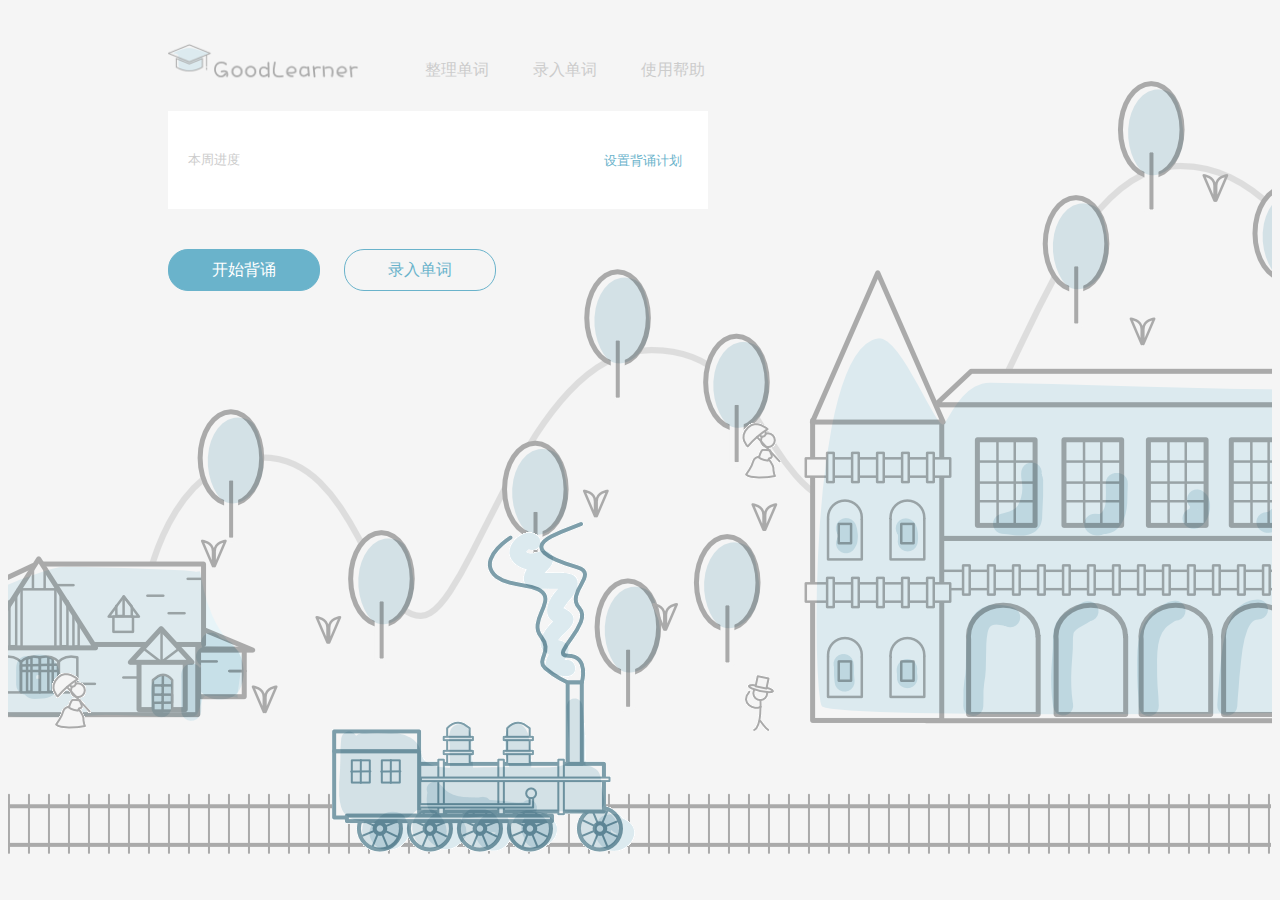
<file: index.html>
<!DOCTYPE html>
<html>
<head>
	<meta charset="utf-8">
	<title>good learner</title>
	<link rel="stylesheet" type="text/css" href="CSS/public.css">
	<link rel="stylesheet" type="text/css" href="CSS/index.css">
	<script src="https://apps.bdimg.com/libs/jquery/2.1.4/jquery.min.js"></script>
	<script type="text/javascript" src="javascript/public.js"></script>
	<script type="text/javascript" src="javascript/index.js"></script>
</head>
<body>
	<div id="messageBoxAndConfirmBox">	
	</div>
	<script type="text/javascript">
		$('#messageBoxAndConfirmBox').load("_messageBoxAndConfirmBox.txt");
	</script>
	
		<div class="setPlan" id="setPlan">
			<span>
				<h5>每次背诵单词数</h5>
				<div class="pages">
					<button onclick="changePages(this,-1,changePlan)">-</button>
					<input id="setPlanTimes" type="text" name="" value="15" onchange="changePages(this,0,changePlan)">
					<button onclick="changePages(this,1,changePlan)">+</button>
				</div>
			</span>
			<h5 id="currentWord"></h5>
			<h5 id="currentPlan"></h5>
			
			<button onclick="updatePlan()">确定</button>
			<button onclick="hideSetPlan()">取消</button>
		</div><!-- setPlan -->
	<div class="background" id="background"></div><!-- background -->
	
	<div class="main">
		<header>
			<a href="index.html"><img src="images/goodlearner.png"></a>
			<h5 id="username"></h5>
			
			<a href="wordMangementWFL.html">整理单词</a>
			<a href="input.html">录入单词</a>
			<a href="">使用帮助</a>
		</header>
		
		
			<div class="data" >
				<div class="section">
					<h5>本周进度 <button onclick="showSetPlan()">设置背诵计划</button></h5>
					<ul id="planUL">	
						
					</ul>
				</div>
				

		</div><!-- action -->
		<div class="action">
					<a href="memoryCard.html">开始背诵</a>
					<a href="input.html">录入单词</a>
				</div>
		<img src="images/woman.gif" class="woman1">
		<img src="images/woman2.gif" class="woman2">
		<img src="images/man.gif" class="man1">
		<img src="images/man2.gif" class="man2">	
	</div><!-- main -->
		<div class="rail"><div class="train"></div></div>
			
</body>
</html>
</file>
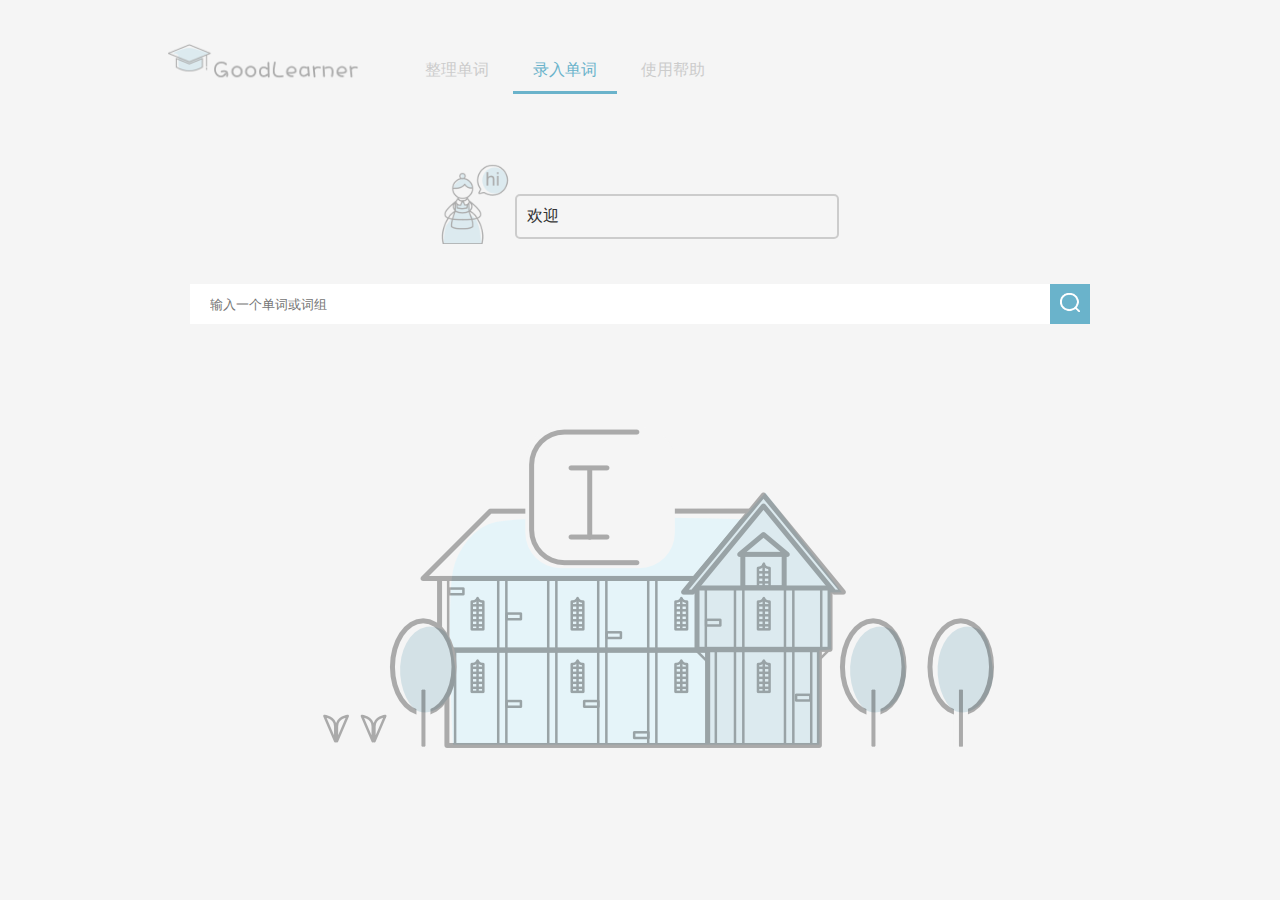
<file: input.html>
<!DOCTYPE html>
<html>
<head>
	<meta charset="utf-8">
	<title>录入单词</title>
	<link rel="stylesheet" type="text/css" href="CSS/public.css">
	<link rel="stylesheet" type="text/css" href="CSS/input.css">
	<script src="https://apps.bdimg.com/libs/jquery/2.1.4/jquery.min.js"></script>
	<script type="text/javascript" src="javascript/public.js"></script>
	<script type="text/javascript" src="javascript/insert.js"></script>
</head>
</head>
<body>
	<div class="main">
		<header>
			<a href="index.html"><img src="images/goodlearner.png"></a>
			<h5 id="username"></h5>
			
			<a href="wordMangementWFL.html">整理单词</a>
			<a href="input.html" class="selected">录入单词</a>
			<a href="">使用帮助</a>
		</header>
		<div class="messageBox" id="messageBox">
			<div class="message" >
				<img id="messageBoxImg" src="images/icon/maidHi.png" alt="">
				<div>
					<p id="messageBoxP">欢迎</p>

					<button id="messageBoxCancel" onclick="cancel()">撤销</button>
					<button id="messageBoxSubmit" onclick="insertWord(1)">确定</button>
				</div>
			</div><!-- message -->
		</div><!-- messageBox -->
				
			<div class="searchBar">
				<button onclick="insertWord()" id="submit" class="search"><img src="images/icon/search.png" alt=""></button>
				<input id="word"type="text" name="" placeholder="输入一个单词或词组" oninput ="showTips()" onfocus="showUL()" onblur="hideUL()">
				<ul id=option>
					
				</ul>
			</div>
				
	
</body>
</html>
</file>
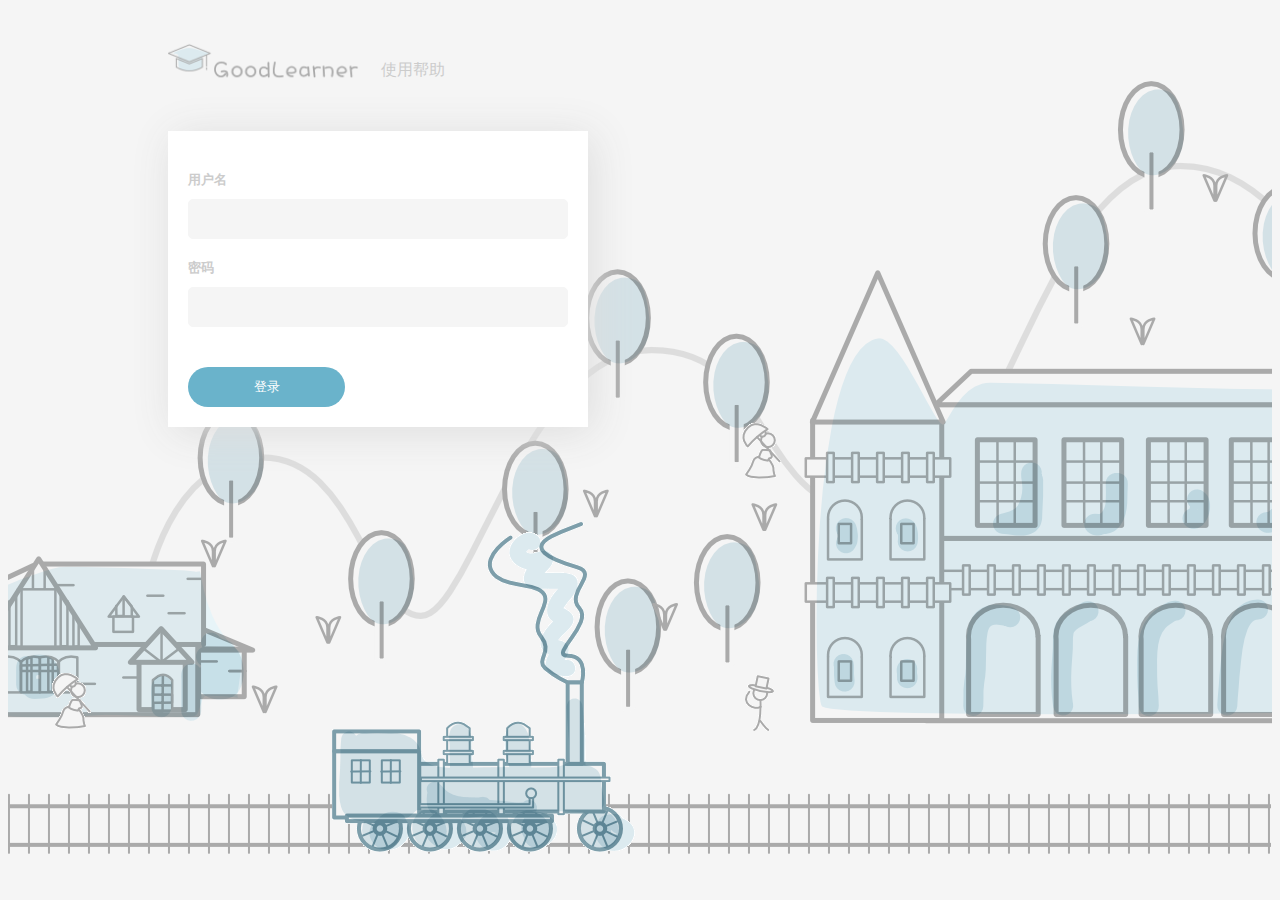
<file: logIn.html>
<!DOCTYPE html>
<html>
<head>
	<meta charset="utf-8">
	<title>登录</title>
	<link rel="stylesheet" type="text/css" href="CSS/public.css">
	<link rel="stylesheet" type="text/css" href="CSS/logIn.css">
	<script src="https://apps.bdimg.com/libs/jquery/2.1.4/jquery.min.js"></script>
<script type="text/javascript" src="javascript/public.js"></script>
<script type="text/javascript" src="javascript/login.js"></script>
</head>
<body>
	<!-- 来自index -->
	<div class="messageBox" id="messageBox">
			<div class="message" >
				<img id="messageBoxImg" src="images/icon/maidHi.png" alt="">
				<div>
					<p id="messageBoxP">欢迎</p>
					<button id="messageBoxCancel">撤销</button>
					<button id="messageBoxSubmit">确定</button>
				</div>
			</div><!-- message -->
	</div>
	<!----------------------- messageBox ------------------------------------------------>
	
		<div class="confirmBox">
		
			<div class="confirm">
				<img src="images/icon/maidWarning.png">
				<p>你确定要离开？</p>
				<button>取消</button>
				<button>确定</button>
			</div>
		</div>
	
	<!-- ----------------------------------confirmBox ----------------------------->
		<div class="main">
				<header>
					<a href="logIn.html"><img src="images/goodlearner.png"></a>
					<a href="">使用帮助</a>
				</header>	
				<div class="form">	
					<h5>用户名</h5>
					<input type="text" id="username">
					<h5>密码</h5>
					<input type="password" id="password">
					<button onclick="login()">登录</button>
				</div>
				<img src="images/woman.gif" class="woman1">
		<img src="images/woman2.gif" class="woman2">
		<img src="images/man.gif" class="man1">
		<img src="images/man2.gif" class="man2">
		</div>	<!-- main -->
		<div class="rail"><div class="train"></div></div>
</body>

</html>
</file>
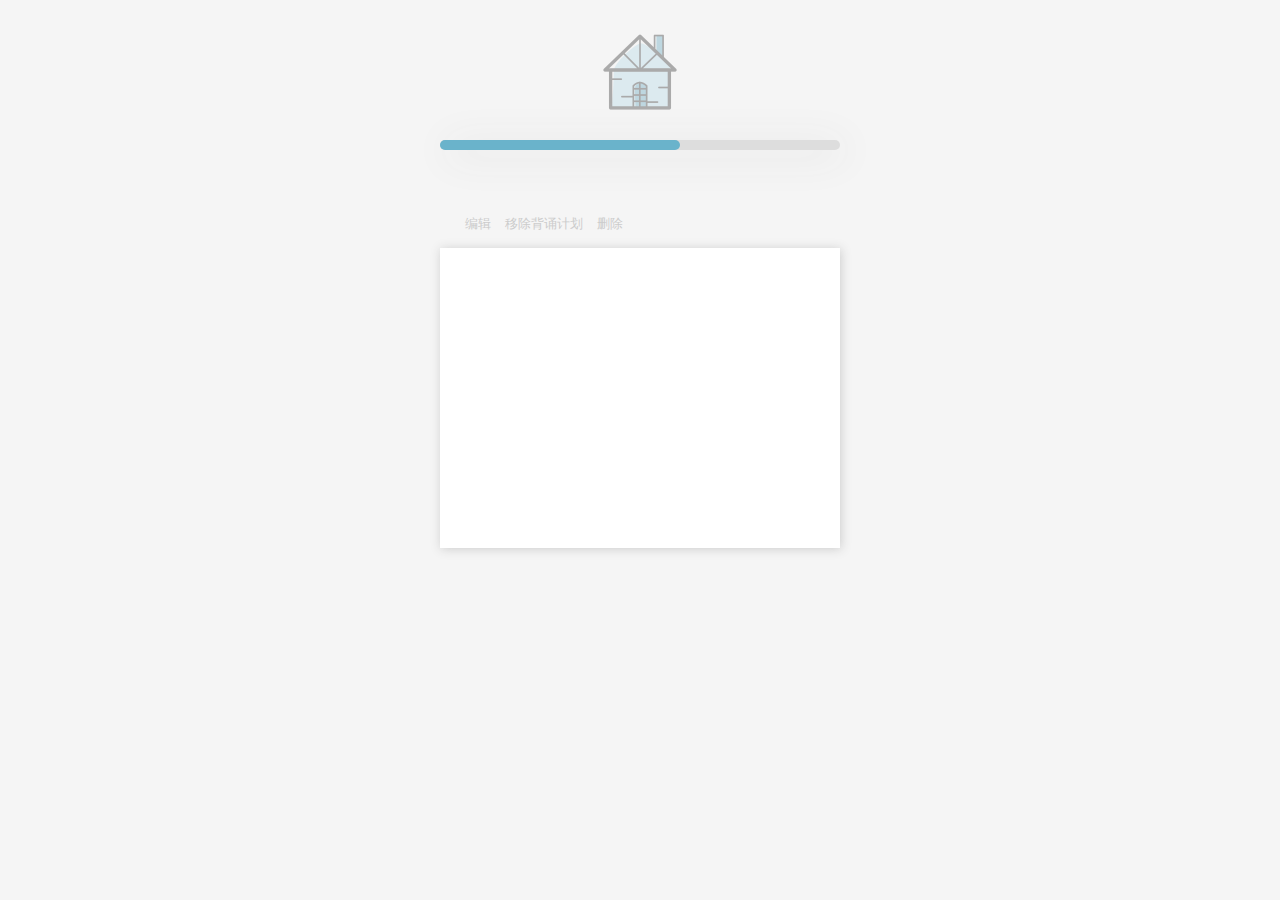
<file: memoryCard.html>
<!DOCTYPE html>
<html>
<head>
	<meta charset="utf-8">
	<title>单词背诵</title>
	<link rel="stylesheet" type="text/css" href="CSS/public.css">
	<link rel="stylesheet" type="text/css" href="CSS/memoryCard.css">
	<script src="https://apps.bdimg.com/libs/jquery/2.1.4/jquery.min.js"></script>
	<script type="text/javascript" src="javascript/public.js"></script>
	<script type="text/javascript" src="javascript/memoryCard.js"></script>
</head>
<body>
	<div id="messageBoxAndConfirmBox">	
	</div>
	<script type="text/javascript">
		$('#messageBoxAndConfirmBox').load("_messageBoxAndConfirmBox.txt");
	</script>
	<div class="mainMC">
		<div class="home">
			<img src="images/icon/home.png" alt="" onclick="leave()">
		</div>
		<div class="processBar">
			<div class="process"></div>
		</div>

		<div class="toolBar">
			<button>编辑</button>
			<button>移除背诵计划</button>
			<button>删除</button>
		</div>
		<div id="editBar" style="display: none;">
			<!-- ---------------------来自wordManagement，不能修改 ---------------------->
			<div class="inputBox">
			<form id="Editing">
				<h5>单词</h5>
				<input id="Cword" value="civilization">

				<h5>英式音标&美式音标</h5>
				<div class="phoneticSymbol">
					<input id="Esymbol" value="[ˌsɪvəlaɪˈzeɪʃn]">
					<input  id="Asymbol" value="[ˌsɪvələˈzeɪʃn]">
				</div><!-- phoneticSymbol -->

				<h5>词性&翻译</h5>
				<div class="line">
					<select>
						<option>n</option>
						<option>v</option>
						<option>adj</option>
						<option>adv</option>
					</select>
				<input id="Ctranslation" value="文明">
				</div><!-- line -->

				<h5>例句</h5>
				<textarea rows="3" cols="34" style="resize:none" >The ancient civilizations of Central and Latin America were founded upon corn</textarea>
				<h5>选择题型</h5>
				<div>
					<input type="checkbox" class="level" id="contextFirst" checked="chenked">
					<label for="contextFirst">猜词</label>
					<input type="checkbox" class="level" id="clozeTran">
					<label for="clozeTran">完型/翻译</label>
					<input type="checkbox" class="level" id="listenning">
					<label for="listenning">听写</label>
					<input type="checkbox" class="level" id="makeSentance">
					<label for="makeSentance">造句</label>
				</div>
					<h5>+ 添加一个例句</h5>
					<button class="cancle">取消</button>
				<button type="submit" class="submit">确定</button>
			</form>
		</div><!-- inputBox -->
			<!-- ---------------------来自wordManagement，不能修改 ---------------------->
		</div>
		<div class="card" id="card" >
		</div><!-- card -->
	
	</div><!-- main -->
	
</body>
</html>
</file>
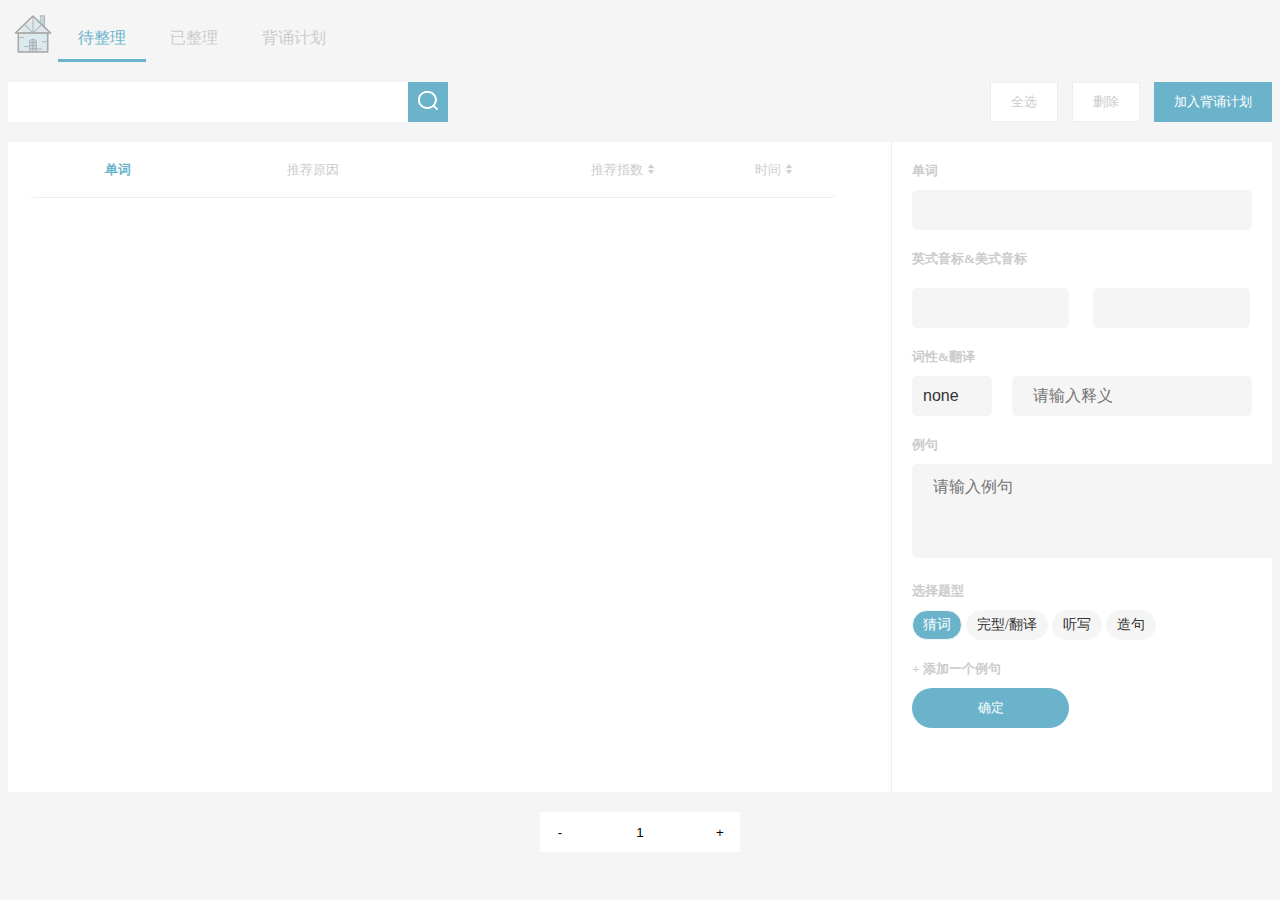
<file: wordMangementWFL.html>
<!DOCTYPE html>
	<html>
	<head>
		<title>整理单词</title>
		<meta charset="utf-8">
		<link rel="stylesheet" type="text/css" href="CSS/wordManagement.css">
		<link rel="stylesheet" type="text/css" href="CSS/public.css">
		<script src="https://apps.bdimg.com/libs/jquery/2.1.4/jquery.min.js"></script>
	<script type="text/javascript" src="javascript/public.js"></script>
	<script type="text/javascript" src="javascript/wordManagement.js"></script>

	</head>
	<body>
		<div class="messageBox" id="messageBox">
			<div class="message" >
				<img id="messageBoxImg" src="images/icon/maidHi.png" alt="">
				<div>
					<p id="messageBoxP">欢迎</p>
					<button id="messageBoxCancel">撤销</button>
					<button id="messageBoxSubmit">确定</button>
				</div>
			</div><!-- message -->
	</div>
	<!----------------------- messageBox ------------------------------------------------>
	
		<div class="confirmBox">
		
			<div class="confirm">
				<img src="images/icon/maidWarning.png">
				<p>你确定要离开？</p>
				<button>取消</button>
				<button>确定</button>
			</div>
		</div>
	
	<!-- ----------------------------------confirmBox ----------------------------->
		<div class="mainWM">
			<header >
				<a href="index.html"><img src="images/icon/home.png"></a>
				<button id="tabPreword" class="selected"  onclick="table.changeTableName('preword')">待整理</button>
				<button  id="tabWord" onclick="table.changeTableName('word')" >已整理</button>
				<button  id="tabPlan" onclick="table.changeTableName('plan')" >背诵计划</button>
			</header><!-- tabBar -->
			<!-- -------------------------------工具箱 ----------------------------------------------------------------->
			<div class="toolBar">
				<div class="searchBar">
					<button class="search"><img src="images/icon/search.png" alt=""></button>
					<input type="text" name="">
				</div>
				
				<div class="action">
					<button onclick="selectAll(this)">全选</button>
					<button onclick="deleteWords()">删除</button>
					<button id="changePlanAll"class="highline" onclick="changePlanAll(this)">加入背诵计划</button>				
				</div>
			</div><!-- toolBar -->
	
		
	<div class="backDrop">
		<div class="left">
<!-- ----------------------------------------------表格---------------------------------------------------->
			<table class="waitForLogging" id="table">
				<tr>
					<th></th>
					<th>单词</th>
					<th>推荐原因</th>
					<th>推荐指数 <button class="rank"><img src="images/icon/rank.png"></button></th>
					<th>时间 <button class="rank"><img src="images/icon/rank.png"></button> </th>
				</tr><!-- 标题栏 -->
			</table>
		</div><!-- left -->
		<!-- --------------------------------右边栏-------------------------------------- -->
		<div class="right">
		<div class="inputBox">
			<div id="Editing">
				<h5>单词</h5>
				<input id="CwordId" >
				<input id="Cword" value="" onchange="inputBox.getPhoneticSymbol()">

				<h5>英式音标&美式音标</h5>
				<div class="phoneticSymbol">
					<input id="phoneticSymbolID" >
					<input id="Esymbol" value="">
					<input  id="Asymbol" value="">
				</div><!-- phoneticSymbol -->

				<h5>词性&翻译</h5>
				<div class="line">
					<input id="property" type="" name="" class="select"  readonly="readonly" onfocus="showOptions(this)" onblur="hideOptions(this)" value="none">
					<ul>
						<li>none</li>
						<li>n.</li>
						<li>v.</li>
						<li>pron.</li>
						<li>adj.</li>
						<li>adv.</li>
						<li>num.</li>
						<li>art.</li>
						<li>prep.</li>
						<li>conj.</li>
						<li>interj.</li>
					</ul>
					
				<input id="Ctranslation" value="" placeholder="请输入释义">
				</div><!-- line -->

				<h5>例句</h5>
				<div id="exampleSentence">
					<textarea  rows="3" cols="34" style="resize:none" placeholder="请输入例句"></textarea>
				</div>
				
				<h5>选择题型</h5>
				<div>
					<input type="checkbox" class="level" id="contextFirst" checked="chenked">
					<label for="contextFirst">猜词</label>
					<input type="checkbox" class="level" id="clozeTran">
					<label for="clozeTran">完型/翻译</label>
					<input type="checkbox" class="level" id="listenning">
					<label for="listenning">听写</label>
					<input type="checkbox" class="level" id="makeSentance">
					<label for="makeSentance">造句</label>
				</div>
					<h5 onclick="inputBox.addNewExampleSentence()">+ 添加一个例句</h5>
					
				<button  onclick="inputBox.submit()" class="submit">确定</button>
				<button class="cancle">取消</button>
			</div>
		</div><!-- inputBox -->
	</div><!-- right -->
	</div><!-- backDrop -->
	<div class="pages">
		<button onclick="changePages(this,-1, changeTablePage)">-</button>
		<input id="tablePages" type="text" name="" value="1" onchange="changePages(this,0, changeTablePage)">
		<button onclick="changePages(this,1, changeTablePage)">+</button>
	</div>
</div><!-- main -->

	</body>
	</html>
</file>
<file: CSS/public.css>
body {
  background-color: #f5f5f5; }

body {
  font-family: "Microsoft Yahei";
  color: #333; }

.inputBox {
  height: 100%;
  position: relative;
  box-sizing: border-box;
  padding: 20px;
  background: #fff;
  overflow-y: auto; }
  .inputBox h5 {
    margin: 20px 0 10px 0px;
    color: #ccc; }
    .inputBox h5:first-child {
      margin-top: 0; }
  .inputBox input, .inputBox select, .inputBox textarea, .inputBox label {
    box-sizing: border-box;
    padding: 10px 20px;
    height: 40px;
    border: 1px solid #f5f5f5;
    font-size: 1em;
    background: #f5f5f5;
    color: #333;
    border-radius: 5px; }
    .inputBox input:focus, .inputBox select:focus, .inputBox textarea:focus, .inputBox label:focus {
      background-color: #fff;
      border: 1px solid #ccc;
      color: #333;
      box-shadow: inset -1px -1px 10px #f5f5f5;
      transition: all 0.5s; }
  .inputBox textarea {
    margin-top: 10px; }
    .inputBox textarea:first-child {
      margin-top: 0; }
  .inputBox #Cword, .inputBox #Ctranslation {
    width: 100%; }
  .inputBox #CwordId, .inputBox #phoneticSymbolID {
    display: none; }
  .inputBox #Esymbol, .inputBox #Asymbol {
    margin-top: 10px;
    width: 157px;
    box-sizing: border-box; }
  .inputBox #Esymbol {
    margin-right: 20px; }
  .inputBox .line {
    position: relative;
    padding: 0  0 0 100px; }
    .inputBox .line .select {
      position: absolute;
      padding: 10px;
      top: 0;
      left: 0;
      width: 80px; }
    .inputBox .line ul {
      display: none;
      position: absolute;
      top: 40px;
      left: 0;
      margin: 0;
      background: #fff;
      width: 80px;
      padding: 0;
      box-shadow: 5px 5px 40px #ddd; }
      .inputBox .line ul li {
        list-style-type: none;
        padding: 10px; }
        .inputBox .line ul li:hover {
          background: #f5f5f5;
          transition: all 0.2s; }
  .inputBox .level {
    display: none; }
    .inputBox .level:checked + label {
      color: #fff;
      background: #6ab3cb; }
  .inputBox label {
    display: inline-block;
    word-break: keep-all;
    padding: 5px 10px;
    height: 30px;
    font-size: 14px;
    background: #f5f5f5;
    border-radius: 15px; }
  .inputBox textarea {
    height: auto;
    background: #f5f5f5;
    font-family: "Microsoft Yahei";
    line-height: 1.5em; }
    .inputBox textarea:hover, .inputBox textarea:focus {
      color: #333;
      transition: all 0.5s; }
  .inputBox button {
    border: 1px solid #999;
    background: #fff;
    width: 157px;
    height: 40px;
    border-radius: 20px;
    text-align: center; }
  .inputBox .submit {
    border: none;
    background: #6ab3cb;
    color: #fff; }
  .inputBox .cancle {
    color: #999; }

header img {
  height: 50px; }
header a, header button, header h5 {
  margin: 0;
  display: inline-block;
  padding: 20px 20px 10px 20px;
  border-bottom: 2px;
  color: #ccc;
  font-size: 16px; }
header a {
  text-decoration: none; }
  header a:first-child {
    padding: 0;
    float: left;
    border: none; }
header h5 {
  color: #6ab3cb;
  text-decoration: underline; }
header .selected {
  color: #6ab3cb;
  border-bottom: solid #6ab3cb; }

.main {
  max-width: 1600px;
  height: 720px;
  box-sizing: border-box;
  padding: 0 160px;
  margin: 40px auto  0 auto;
  position: relative;
  background-position: center -120px;
  background-repeat: no-repeat;
  background-image: url("../images/background.png");
  background-size: 1600px; }
  .main .woman1, .main .woman2, .main .man1, .main .man2 {
    position: absolute; }
  .main .woman1 {
    top: 630px;
    left: 20px; }
  .main .woman2 {
    top: 380px;
    left: 730px; }
  .main .man1 {
    top: 200px;
    left: 1300px; }
  .main .man2 {
    top: 630px;
    left: 730px; }

.rail {
  margin-top: -300px;
  position: relative;
  width: 99.9%;
  height: 400px;
  background-image: url("../images/rail.png");
  background-repeat: repeat-x;
  overflow: hidden; }
  .rail .train {
    position: absolute;
    z-index: 1;
    width: 500px;
    height: 400px;
    left: 25%;
    bottom: 0;
    animation: move 40s infinite;
    background-image: url("../images/train.gif"); }

@keyframes move {
  0% {
    left: -300px; }
  100% {
    left: 100%; } }
.message {
  width: 100%;
  min-height: 120px;
  box-sizing: border-box;
  padding: 50px 20px 20px 100px;
  position: relative; }
  .message img {
    position: absolute;
    top: 20px;
    left: 20px;
    width: 80px; }
  .message div {
    width: 300px;
    padding: 10px;
    border-radius: 5px;
    border: 2px solid #cccccc;
    display: inline-block;
    color: #333; }
  .message button {
    display: none;
    float: right;
    background: none;
    border: none;
    font-size: 1em;
    color: #6ab3cb; }
  .message p {
    margin: 0; }

.messageBox {
  display: none;
  z-index: 9;
  position: fixed;
  width: 450px;
  margin-left: -225px;
  left: 50%;
  top: 20px;
  background: #f5f5f5;
  border-radius: 10px;
  box-shadow: 5px 5px 40px #ddd; }

.confirmBox {
  display: none;
  z-index: 10;
  position: fixed;
  width: 380px;
  height: 300px;
  top: 200px;
  left: 50%;
  margin-left: -225px;
  box-sizing: border-box;
  padding: 20px;
  background: #fff;
  border-radius: 10px;
  box-shadow: 5px 5px 40px #ddd; }
  .confirmBox img {
    margin: 0px auto;
    display: block;
    width: 100px; }
  .confirmBox p {
    margin: 20px 0 20px 0;
    text-align: center;
    min-height: 80px;
    font-size: 1.5em;
    color: #333; }
  .confirmBox button {
    border: none;
    width: 157px;
    height: 40px;
    border-radius: 20px;
    text-align: center;
    background: #f5f5f5; }
    .confirmBox button:last-child {
      margin-left: 20px;
      background: #6ab3cb;
      color: #fff; }

.background {
  display: none;
  z-index: 2;
  position: fixed;
  opacity: 0.1;
  background: #000;
  top: 0;
  bottom: 0;
  right: 0;
  left: 0; }
</file>
<file: CSS/index.css>
body {
  background-color: #f5f5f5; }

.action a {
  display: inline-block;
  height: 40px;
  width: 150px;
  border-radius: 20px;
  border: #6ab3cb 1px solid;
  color: #6ab3cb;
  line-height: 40px;
  vertical-align: top;
  text-decoration: none;
  text-align: center;
  background: #f5f5f5; }
  .action a:hover {
    box-shadow: 5px 5px 40px #ddd;
    transition: all 0.5s; }
  .action a:first-child {
    margin-right: 20px;
    color: #fff;
    background: #6ab3cb;
    border: #6ab3cb 1px solid; }

.data {
  max-width: 500px;
  margin: 20px 0 40px 0;
  padding: 20px 20px;
  background: #fff; }
  .data .section h5 {
    margin: 20px 0 10px 0;
    color: #ccc;
    font-weight: normal; }
    .data .section h5 button {
      border: none;
      background: none;
      color: #6ab3cb;
      float: right; }
  .data .section ul {
    margin: 20px 0;
    padding: 0; }
  .data .section li {
    list-style-type: none;
    display: inline-block;
    padding: 0 15px; }
    .data .section li img {
      width: 40px; }
    .data .section li p {
      width: 34px;
      height: 34px;
      background: #f5f5f5;
      color: #ccc;
      line-height: 34px;
      text-align: center;
      border-radius: 17px; }
    .data .section li h6 {
      margin: 5px 0;
      width: 100%;
      text-align: center;
      color: #ccc; }

.setPlan {
  display: none;
  z-index: 10;
  position: fixed;
  width: 470px;
  height: 300px;
  box-sizing: border-box;
  padding: 20px;
  top: 200px;
  left: 50%;
  margin-left: -225px;
  background: #fff;
  box-shadow: 5px 5px 40px #ddd; }
  .setPlan span {
    display: inline-block;
    margin-right: 20px; }
    .setPlan span:nth-child(2) {
      margin-right: 0; }
  .setPlan h5 {
    width: 200px;
    margin: 10px 0;
    color: #ccc; }
    .setPlan h5 em {
      padding: 0 5px;
      font-style: none;
      font-weight: bold;
      color: #6ab3cb; }
  .setPlan button {
    float: right;
    border: none;
    width: 157px;
    height: 40px;
    border-radius: 20px;
    margin: 40px 0 0 20px;
    text-align: center;
    background: #6ab3cb;
    color: #fff; }
    .setPlan button:last-child {
      background: #f5f5f5;
      color: #ccc; }
  .setPlan .pages {
    position: relative;
    width: 200px;
    margin: 20px 0;
    color: #ccc; }
    .setPlan .pages input {
      height: 40px;
      padding: 0 60px 0 60px;
      width: 200px;
      box-sizing: border-box;
      border: 1px solid #eee;
      text-align: center; }
    .setPlan .pages button {
      border: 1px solid #eee;
      background: #fff;
      padding: 0;
      position: absolute;
      top: 0;
      bottom: 0;
      width: 40px;
      margin: 0;
      border-radius: 0; }
      .setPlan .pages button:first-child {
        left: 0; }
      .setPlan .pages button:last-child {
        right: 0; }
      .setPlan .pages button:hover {
        background-color: #6ab3cb;
        color: #fff; }
</file>
<file: CSS/input.css>
body {
  background-color: #f5f5f5; }

.main {
  background-image: url("../images/inputBackground.png");
  height: 850px; }

.messageBox {
  display: block;
  position: static;
  margin: 50px auto 20px auto;
  box-shadow: none; }
  .messageBox .message p {
    margin: 0;
    padding: 0; }

.searchBar {
  max-width: 900px;
  height: 40px;
  margin: 0px auto;
  position: relative; }
  .searchBar ul {
    display: none;
    position: absolute;
    top: 0;
    left: 0;
    right: 40px;
    z-index: 2;
    margin: 0;
    margin-top: 40px;
    padding: 10px 00px;
    background: #fff;
    opacity: 0.5; }
  .searchBar li {
    margin: 5px 0;
    padding: 5px 30px;
    list-style-type: none; }
    .searchBar li:hover {
      background: #6ab3cb;
      color: #fff;
      transition: all 0.5s; }
  .searchBar #selected {
    background: #6ab3cb;
    color: #fff; }
  .searchBar input {
    height: 40px;
    padding: 0 60px 0 20px;
    width: 100%;
    box-sizing: border-box;
    border: none; }
    .searchBar input:hover, .searchBar input:hover + button {
      box-shadow: 5px 5px 40px #ddd;
      transition: all 0.5s; }
  .searchBar .search {
    border: none;
    padding: 0;
    position: absolute;
    top: 0;
    right: 0;
    bottom: 0;
    background: #6ab3cb;
    width: 40px; }
    .searchBar .search img {
      width: 20px; }
    .searchBar .search:hover ~ input {
      box-shadow: 5px 5px 40px #ddd;
      transition: all 0.5s; }
</file>
<file: CSS/logIn.css>
body {
  background-color: #f5f5f5; }

.form {
  width: 380px;
  padding: 20px;
  margin: 40px 0 0 0;
  background: #fff;
  box-shadow: 5px 5px 40px #ddd; }

h5 {
  margin: 20px 0 10px 0px;
  color: #ccc; }

input {
  box-sizing: border-box;
  width: 100%;
  padding: 10px 20px;
  height: 40px;
  border: 1px solid #f5f5f5;
  font-size: 1em;
  background: #f5f5f5;
  color: #333;
  border-radius: 5px; }
  input:focus {
    background-color: #fff;
    border: 1px solid #ccc;
    color: #333;
    box-shadow: inset -1px -1px 10px #f5f5f5;
    transition: all 0.5s; }

button {
  width: 157px;
  height: 40px;
  border-radius: 20px;
  border: none;
  margin: 40px 0 0 0;
  background: #6ab3cb;
  color: #fff; }
</file>
<file: CSS/memoryCard.css>
body {
  background-color: #f5f5f5; }

body {
  background: #f5f5f5; }

.mainMC {
  margin: 0 auto;
  width: 400px; }

.home {
  width: 100%;
  margin: 20px 0; }
  .home img {
    display: block;
    width: 100px;
    margin: 0 auto; }

.processBar {
  position: relative;
  margin-top: 20px;
  width: 100%;
  background: #ddd;
  box-shadow: 5px 5px 40px #ddd;
  height: 10px;
  border-radius: 5px; }
  .processBar .process {
    width: 60%;
    height: 10px;
    background-color: #6ab3cb;
    border-radius: 5px; }

.toolBar {
  margin: 60px 0 10px 20px; }
  .toolBar button {
    border: none;
    background: none;
    padding: 5px;
    color: #ccc; }

.card {
  position: relative;
  width: 100%;
  min-height: 300px;
  box-sizing: border-box;
  padding: 20px;
  background: #fff;
  box-shadow: 1px 1px 10px #ccc; }
  .card button {
    position: absolute;
    bottom: -60px;
    border: none;
    width: 190px;
    height: 40px;
    box-sizing: border-box;
    font-size: 1.2em;
    color: #fff;
    background: #6ab3cb;
    border-radius: 5px;
    box-shadow: 5px 5px 40px #ddd; }
  .card .rightButton, .card .submitButton {
    right: 0; }
  .card .leftButton {
    left: 0; }

.contextFirst, .listening, .clozeTest, .translation, .makeSentence, .congratulation {
  width: 100%;
  min-height: 260px; }
  .contextFirst .question, .listening .question, .clozeTest .question, .translation .question, .makeSentence .question, .congratulation .question {
    min-height: 160px;
    padding-bottom: 20px; }
  .contextFirst p, .listening p, .clozeTest p, .translation p, .makeSentence p, .congratulation p {
    color: #999; }
  .contextFirst em, .listening em, .clozeTest em, .translation em, .makeSentence em, .congratulation em {
    padding: 0 5px;
    font-weight: bold;
    color: #6ab3cb; }
  .contextFirst i, .listening i, .clozeTest i, .translation i, .makeSentence i, .congratulation i {
    padding: 0px 10px;
    color: #ccc;
    font-size: 0.8em; }
  .contextFirst .answer, .contextFirst input, .contextFirst textarea, .listening .answer, .listening input, .listening textarea, .clozeTest .answer, .clozeTest input, .clozeTest textarea, .translation .answer, .translation input, .translation textarea, .makeSentence .answer, .makeSentence input, .makeSentence textarea, .congratulation .answer, .congratulation input, .congratulation textarea {
    bottom: 0;
    width: 100%;
    min-height: 80px;
    box-sizing: border-box;
    padding: 20px;
    background: #f5f5f5;
    font-size: 1.5em;
    border-radius: 5px; }
  .contextFirst .answer, .listening .answer, .clozeTest .answer, .translation .answer, .makeSentence .answer, .congratulation .answer {
    background-image: url("../images/icon/answer.png");
    background-size: 40px; }
    .contextFirst .answer p, .listening .answer p, .clozeTest .answer p, .translation .answer p, .makeSentence .answer p, .congratulation .answer p {
      padding: 0;
      margin: 0;
      display: none; }
  .contextFirst input, .contextFirst textarea, .listening input, .listening textarea, .clozeTest input, .clozeTest textarea, .translation input, .translation textarea, .makeSentence input, .makeSentence textarea, .congratulation input, .congratulation textarea {
    border: 1px solid #f5f5f5; }
    .contextFirst input:focus, .contextFirst textarea:focus, .listening input:focus, .listening textarea:focus, .clozeTest input:focus, .clozeTest textarea:focus, .translation input:focus, .translation textarea:focus, .makeSentence input:focus, .makeSentence textarea:focus, .congratulation input:focus, .congratulation textarea:focus {
      background: none;
      border: 1px dotted #ccc;
      transition: all 0.5s; }
  .contextFirst del, .listening del, .clozeTest del, .translation del, .makeSentence del, .congratulation del {
    margin: 0 5px -4px 5px;
    padding: 5px;
    display: inline-block;
    width: 4em;
    height: 1em;
    border-radius: 5px;
    background: #f5f5f5; }
  .contextFirst .tips, .listening .tips, .clozeTest .tips, .translation .tips, .makeSentence .tips, .congratulation .tips {
    width: 100%;
    min-height: 80px;
    box-sizing: border-box;
    padding: 20px;
    border-radius: 5px;
    background-image: url("../images/icon/tips.png");
    background-size: 30px; }
    .contextFirst .tips p, .listening .tips p, .clozeTest .tips p, .translation .tips p, .makeSentence .tips p, .congratulation .tips p {
      margin: 0;
      display: none;
      line-height: 150%;
      font-size: 0.8em; }
  .contextFirst .show, .listening .show, .clozeTest .show, .translation .show, .makeSentence .show, .congratulation .show {
    background: #fff;
    border: 1px dotted #ccc; }
    .contextFirst .show p, .listening .show p, .clozeTest .show p, .translation .show p, .makeSentence .show p, .congratulation .show p {
      display: block; }

.contextFirst p, .clozeTest p {
  line-height: 180%;
  padding: 20px 10px;
  margin: 0;
  font-size: 1em;
  color: #999; }

.congratulation img {
  display: block;
  width: 100px;
  margin: 0 auto 20px auto; }
.congratulation h1 {
  margin: 0;
  padding: 20px;
  font-size: 1.5em;
  font-weight: bolder;
  text-align: center; }

.listening img {
  display: block;
  width: 50px;
  margin: 0 auto 20px auto; }

.clozeTest ul {
  margin: 0;
  border: 1px dotted #ccc;
  padding: 10px;
  border-radius: 5px; }
.clozeTest li {
  font-size: 0.8em;
  color: #999;
  margin: 5px;
  list-style: none;
  display: inline-block; }
.clozeTest p {
  margin-top: 10px; }

.translation h1 {
  margin: 0;
  padding: 20px;
  font-size: 1.5em;
  font-weight: bolder; }

.makeSentence h1 {
  margin: 0;
  padding: 20px;
  font-size: 1.5em;
  font-weight: bolder; }
.makeSentence textarea {
  resize: none;
  border: none;
  font-family: "Microsoft Yahei";
  font-size: 1em;
  color: #999; }

.editBar {
  margin: 0 auto;
  left: 420px;
  top: 150px;
  width: 380px;
  height: 650px;
  box-shadow: 5px 5px 40px #ddd; }
</file>
<file: CSS/wordManagement.css>
body {
  background-color: #f5f5f5; }

button {
  background: none;
  border: none; }

.mainWM {
  position: relative;
  max-width: 1280px;
  margin: 0 auto; }

.backDrop {
  position: relative;
  max-width: 1280px;
  min-height: 650px;
  background-color: #fff; }

.left {
  max-width: 900px;
  display: inline-block; }

.right {
  position: absolute;
  top: 0px;
  right: 0px;
  width: 380px;
  height: 100%;
  border-left: 1px solid #eee; }

.inputBox .cancle {
  display: none; }

select {
  background: #fff;
  padding: 5px;
  border: none;
  color: #ccc;
  font-size: 0.8em; }

.toolBar {
  margin: 20px 0;
  position: relative; }
  .toolBar .searchBar {
    display: inline-block;
    position: relative;
    width: 440px; }
    .toolBar .searchBar input {
      height: 40px;
      padding: 0 60px 0 20px;
      width: 440px;
      box-sizing: border-box;
      border: none; }
      .toolBar .searchBar input:focus, .toolBar .searchBar input:hover, .toolBar .searchBar input:focus + button, .toolBar .searchBar input:hover + button {
        box-shadow: 5px 5px 40px #ddd;
        transition: all 0.5s; }
    .toolBar .searchBar .search {
      padding: 0;
      position: absolute;
      top: 0;
      right: 0;
      bottom: 0;
      background: #6ab3cb;
      width: 40px; }
      .toolBar .searchBar .search:hover ~ input {
        box-shadow: 5px 5px 40px #ddd;
        transition: all 0.5s; }
  .toolBar img {
    width: 20px; }
  .toolBar .action {
    position: absolute;
    right: 0;
    display: inline-block; }
    .toolBar .action button {
      margin: 0 0px 0px 10px;
      height: 40px;
      padding: 0 20px;
      text-align: center;
      border: 1px solid #eee;
      background: #fff;
      color: #ccc; }
      .toolBar .action button:hover {
        box-shadow: 5px 5px 40px #ddd;
        transition: all 0.5s; }
    .toolBar .action .highline {
      background-color: #6ab3cb;
      border: #6ab3cb;
      color: #fff; }

table {
  padding: 0 20px 0 20px;
  box-sizing: border-box;
  width: 100%;
  text-align: left;
  color: #ccc; }
  table .rank {
    padding: 0;
    background: none; }
    table .rank img {
      height: 10px; }
  table .tableCheckBox {
    display: none; }
    table .tableCheckBox:checked ~ div {
      background-color: #f5f5f5;
      border: #fff; }
    table .tableCheckBox:checked + label {
      background: url("../images/icon/checked.png");
      background-size: 14px;
      background-repeat: no-repeat;
      border: none; }
  table label {
    display: block;
    width: 14px;
    height: 14px;
    border: 1px #cccc solid; }
  table div {
    display: block;
    position: absolute;
    top: 0;
    bottom: 0;
    left: 0;
    right: 0;
    z-index: -1;
    border-radius: 5px; }
  table tr {
    position: relative;
    display: block;
    padding: 15px 0;
    width: 100%;
    border-bottom: 1px;
    border-radius: 5px; }
    table tr:first-child {
      border-bottom: 1px solid #eee; }
      table tr:first-child:hover {
        background-color: #fff;
        transition: all 0.5s; }
    table tr:hover {
      margin-right: -20px;
      background: #f5f5f5;
      transition: all 0.5s; }
  table th {
    font-weight: normal;
    font-size: 0.8em;
    color: #ccc; }
  table button {
    background: #fff;
    padding: 5px;
    border-radius: 2px; }
  table img {
    height: 1em; }
  table .exampleSentence, table .property {
    display: none; }
  table td {
    display: inline-block; }

.icon {
  width: 16px; }

.waitForLogging th:first-child, .waitForLogging td:first-child, .loggedData th:first-child, .loggedData td:first-child, .plan th:first-child, .plan td:first-child {
  padding: 0 0 0 40px;
  width: 30px; }
.waitForLogging th:last-child, .waitForLogging td:last-child, .loggedData th:last-child, .loggedData td:last-child, .plan th:last-child, .plan td:last-child {
  padding: 0 40px 0 0; }
.waitForLogging th:nth-child(2), .waitForLogging td:nth-child(2), .loggedData th:nth-child(2), .loggedData td:nth-child(2), .plan th:nth-child(2), .plan td:nth-child(2) {
  color: #6ab3cb;
  font-weight: bold;
  overflow: hidden;
  box-sizing: border-box;
  width: 180px; }
.waitForLogging th:nth-child(3), .waitForLogging td:nth-child(3), .loggedData th:nth-child(3), .loggedData td:nth-child(3), .plan th:nth-child(3), .plan td:nth-child(3) {
  overflow: hidden;
  width: 180px; }

.plan td:nth-child(4), .plan td:nth-child(5), .plan td:nth-child(6), .plan td:nth-child(7), .plan th:nth-child(4), .plan th:nth-child(5), .plan th:nth-child(6), .plan th:nth-child(7), .loggedData td:nth-child(4), .loggedData td:nth-child(5), .loggedData td:nth-child(6), .loggedData td:nth-child(7), .loggedData th:nth-child(4), .loggedData th:nth-child(5), .loggedData th:nth-child(6), .loggedData th:nth-child(7) {
  width: 50px; }
.plan td:nth-child(8), .plan td:nth-child(9), .plan th:nth-child(8), .plan th:nth-child(9), .loggedData td:nth-child(8), .loggedData td:nth-child(9), .loggedData th:nth-child(8), .loggedData th:nth-child(9) {
  color: #ccc;
  text-align: right;
  width: 100px; }
.plan td:nth-child(9), .plan th:nth-child(9), .loggedData td:nth-child(9), .loggedData th:nth-child(9) {
  width: 80px; }

.loggedData td:last-child, .plan td:last-child {
  text-align: center; }
.loggedData td:nth-child(10), .plan td:nth-child(10) {
  padding: 0 0px 0 50px;
  width: 20px;
  height: 20px; }

.waitForLogging td:nth-child(3), .waitForLogging td:nth-child(3), .waitForLogging th:nth-child(3), .waitForLogging th:nth-child(3) {
  width: 300px; }
.waitForLogging td:nth-child(4), .waitForLogging th:nth-child(4) {
  width: 100px; }
.waitForLogging td:nth-child(5), .waitForLogging th:nth-child(5) {
  width: 100px;
  text-align: right; }

.pages {
  position: relative;
  width: 200px;
  margin: 20px auto 0 auto;
  color: #ccc; }
  .pages input {
    height: 40px;
    padding: 0 60px 0 60px;
    width: 200px;
    box-sizing: border-box;
    border: none;
    text-align: center; }
    .pages input:focus, .pages input:hover {
      box-shadow: 5px 5px 40px #ddd;
      color: #333; }
  .pages button {
    padding: 0;
    position: absolute;
    top: 0;
    bottom: 0;
    width: 40px; }
    .pages button:first-child {
      left: 0; }
    .pages button:last-child {
      right: 0; }
    .pages button:hover {
      background-color: #6ab3cb;
      color: #fff; }
</file>
